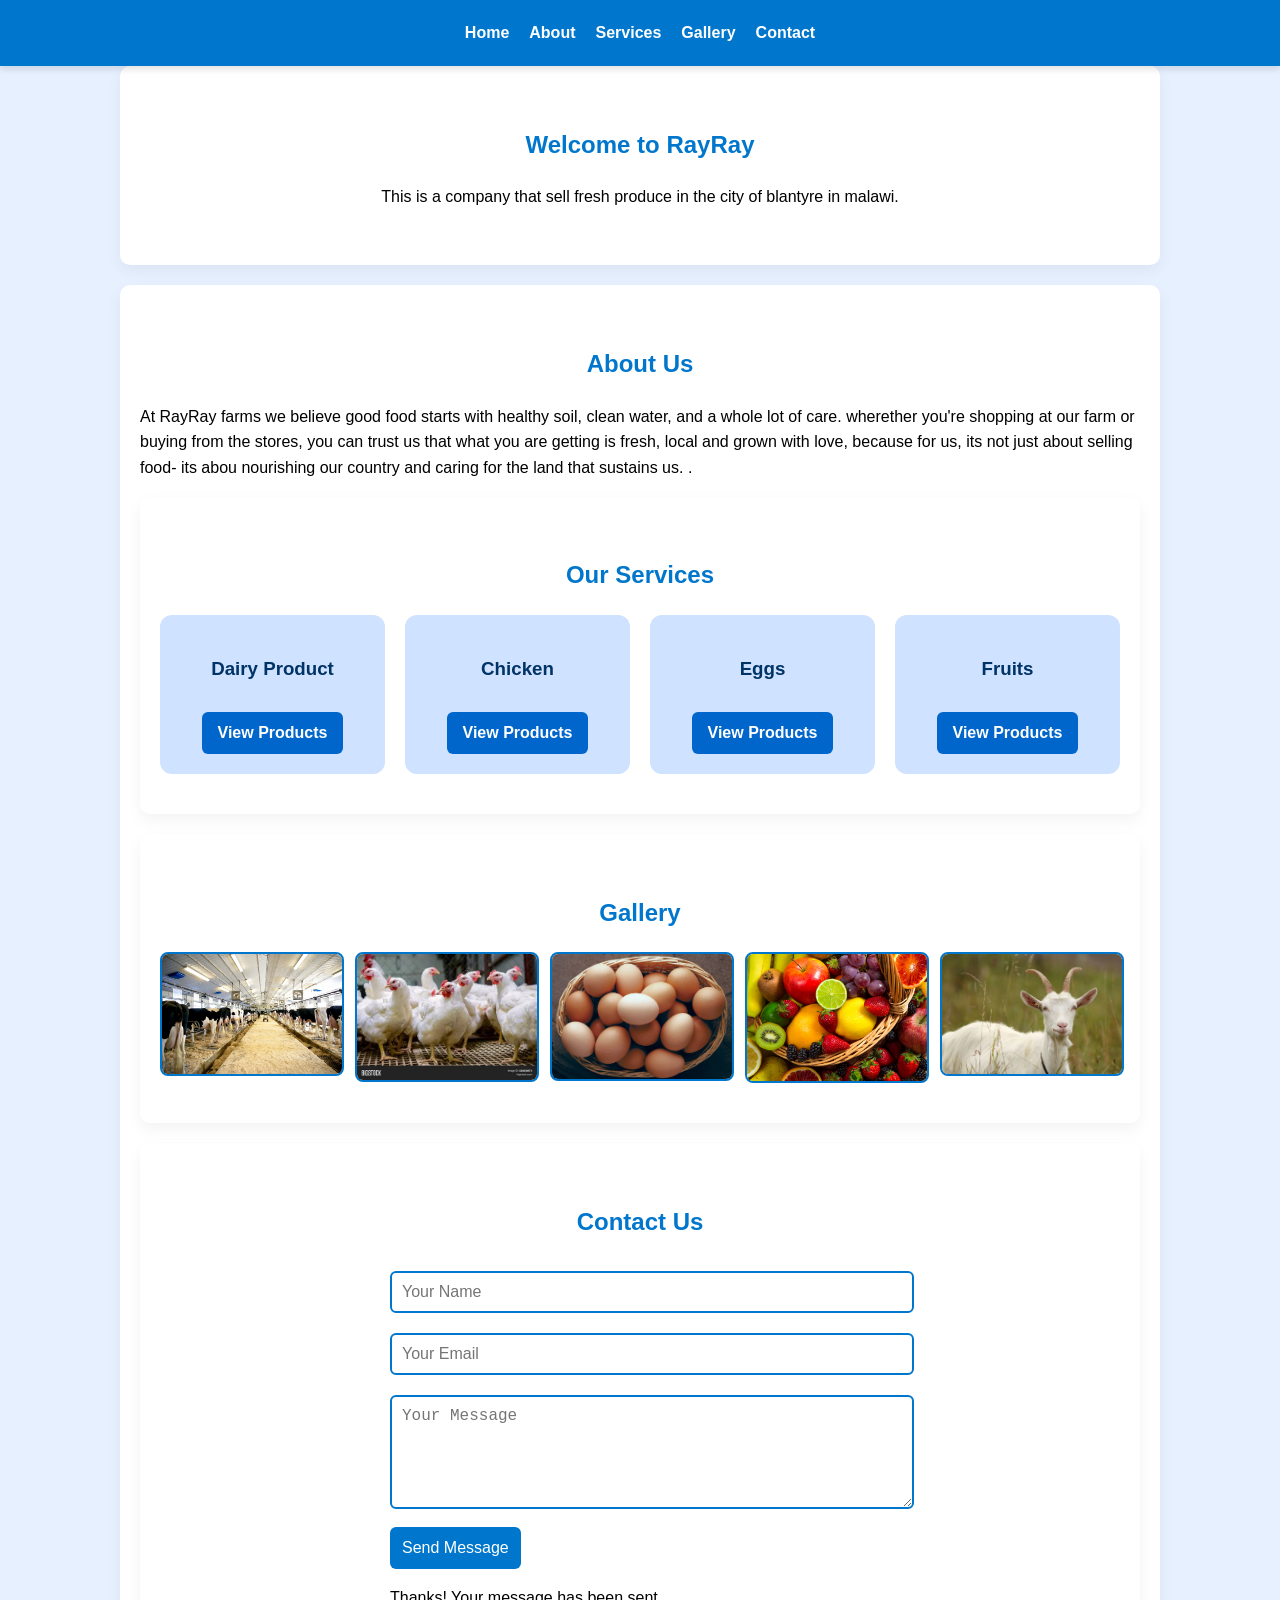
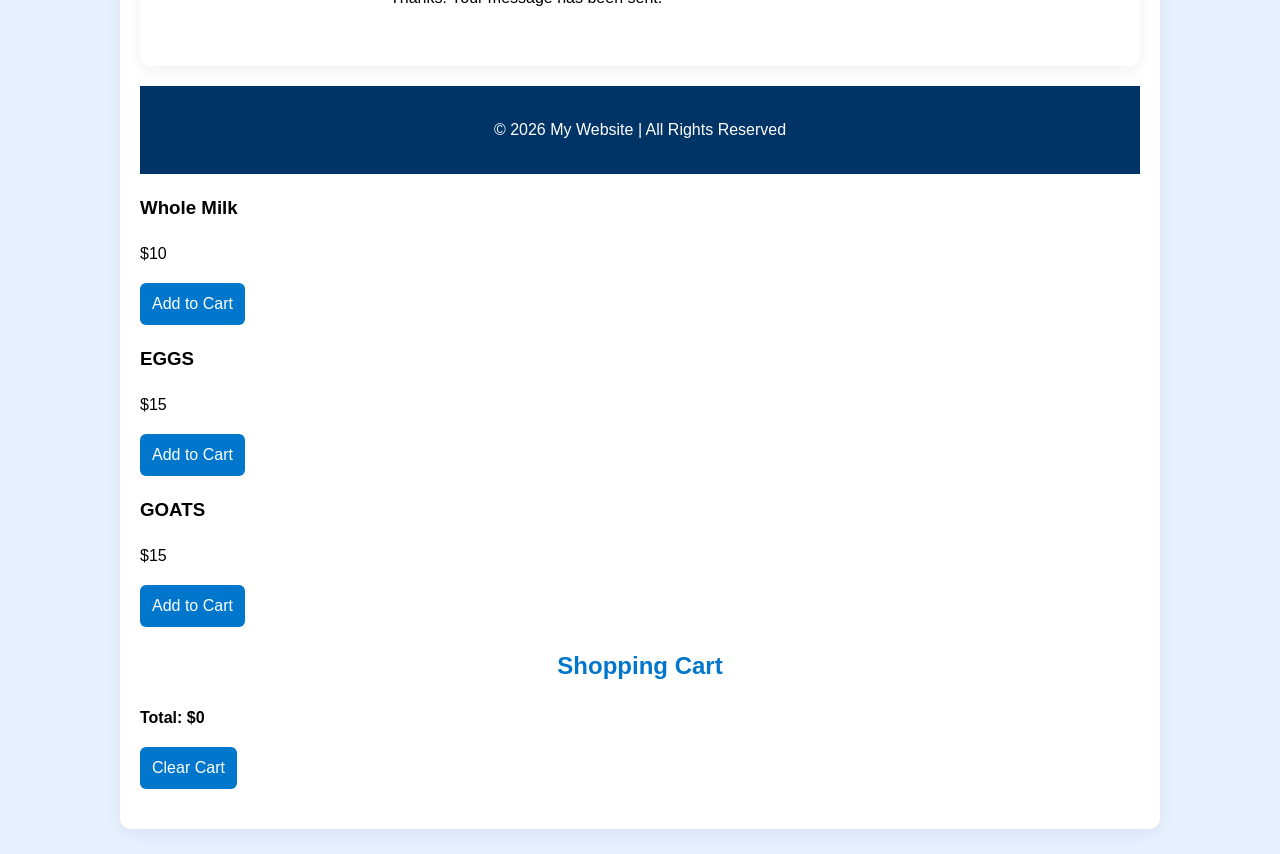
<file: index.html>
<!DOCTYPE html>
<html lang="en">
<head>
    <meta charset="UTF-8" />
    <meta name="viewport" content="width=device-width, initial-scale=1" />
    <title>My Website</title>

    <!-- Link to external CSS file -->
    <link rel="stylesheet" href="style.css" />
</head>
<body>

<header>
    <nav>
        <a href="#home">Home</a>
        <a href="#about">About</a>
        <a href="#services">Services</a>
        <a href="#gallery">Gallery</a>
        <a href="#contact">Contact</a>
    </nav>
</header>

<section id="home">
    <h1>Welcome to RayRay</h1>
    <p style="text-align:center;">
        This is a company that sell fresh produce in the city of blantyre in malawi.
    </p>
</section>

<section id="about">
    <h2>About Us</h2>
    <p>
        At RayRay farms we believe good food starts with healthy soil, clean water,
        and a whole lot of care.

        wherether you're shopping at our farm or buying from the stores, you can trust 
        us that what you are getting is fresh, local and grown with love, because for us, 
        its not just about selling food- its abou nourishing our country and caring for
        the land that sustains us.
        .
    </p>

    <section id="services">
    <h2>Our Services</h2>

    <div class="services">
        <div class="box">
            <h3>Dairy Product</h3>
            <a href="dairy.html" class="service-btn">View Products</a>
        </div>

        <div class="box">
            <h3>Chicken</h3>
            <a href="chicken.html" class="service-btn">View Products</a>
        </div>

        <div class="box">
            <h3>Eggs</h3>
            <a href="eggs.html" class="service-btn">View Products</a>
        </div>

        <div class="box">
            <h3>Fruits</h3>
            <a href="fruits.html" class="service-btn">View Products</a>
        </div>
    </div>
</section>

<section id="gallery">
    <h2>Gallery</h2>
    <div class="gallery">
        <img src="gallery/dairy.png" alt="dairy farm" />
        <img src="gallery/chicken.png" alt="Chicken" />
        <img src="gallery/eggs.png" alt="Eggs" />
        <img src="gallery/fruits.png" alt="Fruits" />
        <img src="gallery/goat.png" alt="GOATS" />
    </div>
</section>

<section id="contact">
    <h2>Contact Us</h2>
    <form action="https://formspree.io/f/mkogalkd" method="POST">
        <input type="text" name="name" placeholder="Your Name" required />
        <input type="email" name="email" placeholder="Your Email" required />
        <textarea name="message" rows="5" placeholder="Your Message" required></textarea>
        <button type="submit">Send Message</button>
        <p id="success-msg" class="success-msg">Thanks! Your message has been sent.</p>
    </form>
</section>

<footer>
    <p>&copy; 2026 My Website | All Rights Reserved</p>
</footer>

<!-- Move JavaScript here to avoid theme issues -->
<script>
    const form = document.querySelector("#contact form");
    const successMsg = document.getElementById("success-msg");

    form.addEventListener("submit", function () {
        setTimeout(() => {
            successMsg.style.display = "block";
            form.reset();
        }, 500);
    });
</script>

</body>
</html>

<!DOCTYPE html>
<html lang="en">
<head>
  <meta charset="UTF-8">
  <title>My Shop</title>
  <link rel="stylesheet" href="style.css">
</head>
<body>

  <!-- PRODUCTS -->
  <div class="product">
    <h3>Whole Milk</h3>
    <p>$10</p>
    <button onclick="addToCart('Product 1', 10)">Add to Cart</button>
  </div>

  <div class="product">
    <h3>EGGS</h3>
    <p>$15</p>
    <button onclick="addToCart('Product 2', 15)">Add to Cart</button>
  </div>
    
  <div class="product"> 
    <h3>GOATS</h3>
    <p>$15</p>
    <button onclick="addToCart('Product 3', 15)">Add to Cart</button>
  </div>
    

  <!-- CART -->
  <h2>Shopping Cart</h2>
  <ul id="cart"></ul>
  <p><strong>Total: $<span id="total">0</span></strong></p>
  <button onclick="clearCart()">Clear Cart</button>

  <!-- JS FILE -->
  <script src="cart.js"></script>
</body>
</html>
</file>
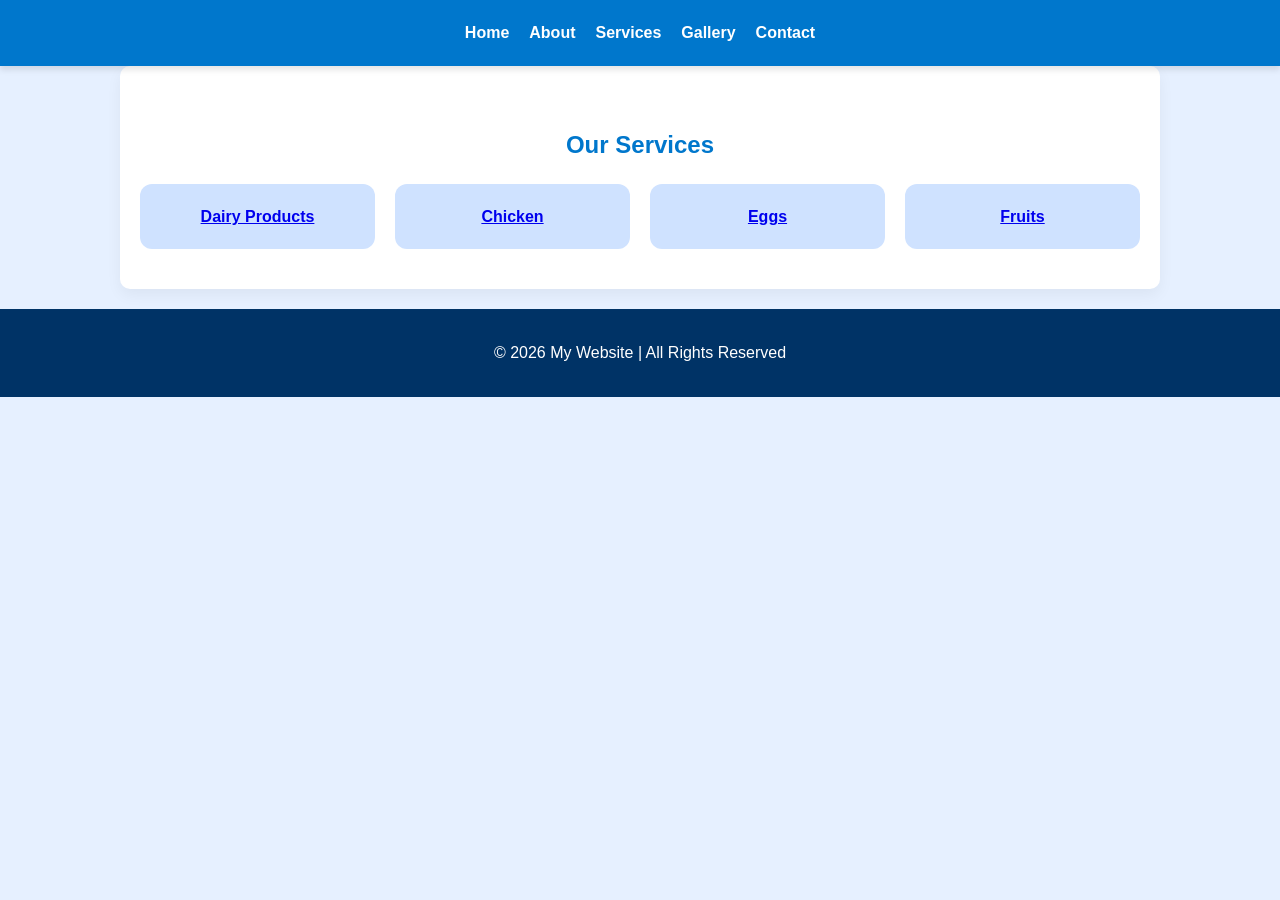
<file: services.html>
<!DOCTYPE html>
<html lang="en">
<head>
    <meta charset="UTF-8">
    <meta name="viewport" content="width=device-width, initial-scale=1.0">
    <title>Our Services</title>
    <link rel="stylesheet" href="style.css">
</head>
<body>

<header>
    <nav>
        <a href="index.html">Home</a>
        <a href="about.html">About</a>
        <a href="services.html">Services</a>
        <a href="gallery.html">Gallery</a>
        <a href="contact.html">Contact</a>
    </nav>
</header>

<section id="services">
    <h2>Our Services</h2>
    <div class="services">
        <div class="box">
            <a href="service1.html">Dairy Products</a>
        </div>
        <div class="box">
            <a href="service2.html">Chicken</a>
        </div>
        <div class="box">
            <a href="service3.html">Eggs</a>
        </div>
        <div class="box">
            <a href="service4.html">Fruits</a>
        </div>
    </div>
</section>

<footer>
    <p>&copy; 2026 My Website | All Rights Reserved</p>
</footer>

</body>
</html>
</file>
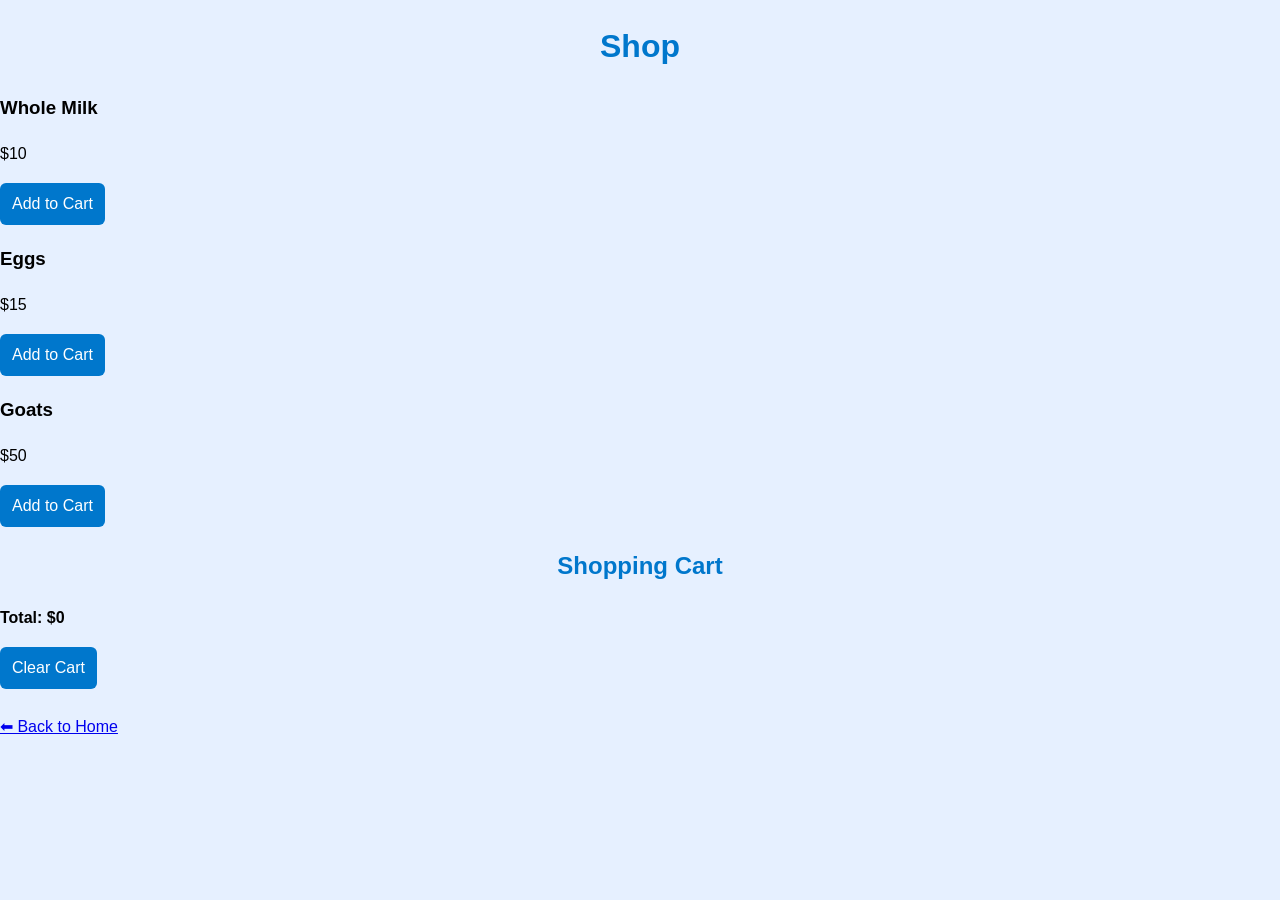
<file: shop.html>
<!DOCTYPE html>
<html lang="en">
<head>
  <meta charset="UTF-8">
  <title>My Shop</title>
  <link rel="stylesheet" href="style.css">
</head>
<body>

  <h1>Shop</h1>

  <!-- PRODUCTS -->
  <div class="product">
    <h3>Whole Milk</h3>
    <p>$10</p>
    <button onclick="addToCart('Whole Milk', 10)">Add to Cart</button>
  </div>

  <div class="product">
    <h3>Eggs</h3>
    <p>$15</p>
    <button onclick="addToCart('Eggs', 15)">Add to Cart</button>
  </div>

  <div class="product">
    <h3>Goats</h3>
    <p>$50</p>
    <button onclick="addToCart('Goats', 50)">Add to Cart</button>
  </div>

  <h2>Shopping Cart</h2>
  <ul id="cart"></ul>
  <p><strong>Total: $<span id="total">0</span></strong></p>
  <button onclick="clearCart()">Clear Cart</button>

  <br><br>
  <a href="index.html">⬅ Back to Home</a>

  <script src="cart.js"></script>
</body>
</html>
</file>
<file: style.css>
body {
    margin: 0;
    font-family: Arial, Helvetica, sans-serif;
    line-height: 1.6;
    background: #e6f0ff; /* very light blue background */
}

/* HEADER */
header {
    background: #0077cc; /* medium blue */
    color: #fff;
    padding: 20px 0;
    position: sticky;
    top: 0;
    box-shadow: 0 4px 6px rgba(0,0,0,0.1);
}

nav {
    display: flex;
    justify-content: center;
    gap: 20px;
}

nav a {
    color: #fff; /* white links in header */
    text-decoration: none;
    font-weight: bold;
}

nav a:hover {
    text-decoration: underline;
}

/* SECTIONS */
section {
    padding: 40px 20px;
    max-width: 1000px;
    margin: auto;
    background: #fff; /* white sections */
    margin-bottom: 20px;
    border-radius: 10px;
    box-shadow: 0 6px 15px rgba(0,0,0,0.05);
}

/* HEADINGS */
h1, h2 {
    text-align: center;
    margin-bottom: 20px;
    color: #0077cc; /* blue headings */
}

/* SERVICES CARDS */
.services {
    display: grid;
    grid-template-columns: repeat(auto-fit, minmax(200px, 1fr));
    gap: 20px;
}

.box {
    background: #cce0ff; /* light blue boxes */
    padding: 20px;
    border-radius: 8px;
    text-align: center;
    color: #003366; /* dark blue text */
    font-weight: bold;
}

/* GALLERY */
.gallery {
    display: grid;
    grid-template-columns: repeat(auto-fit, minmax(150px, 1fr));
    gap: 15px;
}

.gallery img {
    width: 100%;
    border-radius: 8px;
    border: 2px solid #0077cc; /* subtle blue border */
}

/* FORM */
form {
    max-width: 500px;
    margin: auto;
}

input, textarea {
    width: 100%;
    padding: 10px;
    margin: 10px 0;
    font-size: 16px;
    border: 2px solid #0077cc;
    border-radius: 6px;
}

input:focus, textarea:focus {
    outline: none;
    border-color: #005fa3; /* darker blue on focus */
}

button {
    background: #0077cc;
    color: #fff;
    border: none;
    cursor: pointer;
    border-radius: 6px;
    padding: 12px;
    font-size: 16px;
}

button:hover {
    background: #005fa3; /* darker blue hover */
}

/* FOOTER */
footer {
    background: #003366; /* dark blue footer */
    color: #fff;
    text-align: center;
    padding: 15px;
}
.box {
    background: #cfe2ff;
    padding: 20px;
    border-radius: 12px;
    text-align: center;
}

.service-btn {
    display: inline-block;
    margin-top: 10px;
    padding: 8px 16px;
    background: #0066cc;
    color: white;
    text-decoration: none;
    border-radius: 6px;
    font-weight: bold;
}

.service-btn:hover {
    background: #004999;
}
</file>
